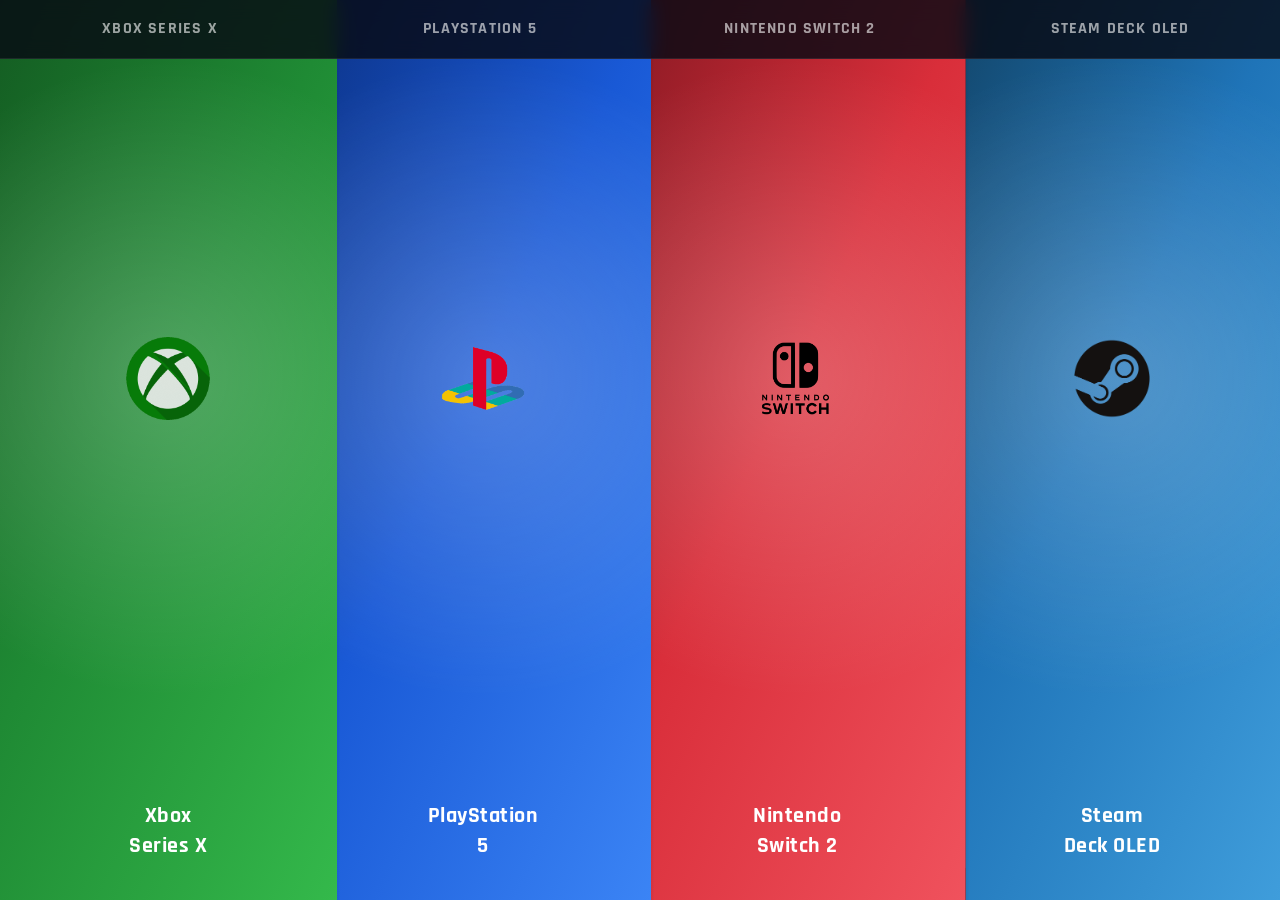
<file: index.html>
<!DOCTYPE html>
<html lang="es">
<head>
    <meta charset="UTF-8">
    <meta name="viewport" content="width=device-width, initial-scale=1.0">
    <title>Consolas</title>
    <link rel="stylesheet" href="css/consolas.css">
    <link rel="stylesheet" href="css/animaciones.css">
</head>
<body>

    <nav class="nav-consolas">
        <a href="#xbox" class="nav-xbox">Xbox Series X</a>
        <a href="#ps5" class="nav-ps5">PlayStation 5</a>
        <a href="#switch" class="nav-switch">Nintendo Switch 2</a>
        <a href="#steam" class="nav-steam">Steam Deck OLED</a>
    </nav>

    <main class="pantalla-consolas">

        <div class="mosaico-consolas">

            <article class="franja franja-xbox" id="xbox">
                <div class="franja-fondo-consola"></div>
                <div class="franja-fondo-marca"></div>
                <div class="franja-colapsada">
                    <h3 class="franja-nombre">Xbox<br>Series X</h3>
                </div>
                <div class="franja-expandida">
                    <span class="marca">Microsoft</span>
                    <h3>Xbox Series X</h3>
                    <p class="franja-control">Control: <strong>Xbox Wireless Controller</strong></p>

                    <p class="franja-subtitulo">Juegos más destacados</p>
                    <div class="juegos-destacados">
                        <div class="juego-bloque jb-1 jb-foto"><img src="imagenes/halo-infinite.webp" alt="Halo Infinite"><span>Halo Infinite</span></div>
                        <div class="juego-bloque jb-2 jb-foto"><img src="imagenes/forza-horizon-6-japan.jpg" alt="Forza Horizon 5"><span>Forza Horizon 5</span></div>
                        <div class="juego-bloque jb-3 jb-foto"><img src="imagenes/gears-5.jpg" alt="Gears 5"><span>Gears 5</span></div>
                        <div class="juego-bloque jb-4 jb-foto"><img src="imagenes/starfield.jpg" alt="Starfield"><span>Starfield</span></div>
                    </div>
                </div>
            </article>

            <article class="franja franja-ps5" id="ps5">
                <div class="franja-fondo-consola"></div>
                <div class="franja-fondo-marca"></div>
                <div class="franja-colapsada">
                    <h3 class="franja-nombre">PlayStation<br>5</h3>
                </div>
                <div class="franja-expandida">
                    <span class="marca">Sony</span>
                    <h3>PlayStation 5</h3>
                    <p class="franja-control">Control: <strong>DualSense</strong></p>

                    <p class="franja-subtitulo">Juegos más destacados</p>
                    <div class="juegos-destacados">
                        <div class="juego-bloque jb-1 jb-foto"><img src="imagenes/the_las_of_us_2.jpg" alt="The Last of Us Part II"><span>The Last of Us Part II</span></div>
                        <div class="juego-bloque jb-2 jb-foto"><img src="imagenes/god_of_war.jpg" alt="God of War Ragnarök"><span>God of War Ragnarök</span></div>
                        <div class="juego-bloque jb-3 jb-foto"><img src="imagenes/spider_man_2.jpg" alt="Spider-Man 2"><span>Spider-Man 2</span></div>
                        <div class="juego-bloque jb-4 jb-foto"><img src="imagenes/FFVIIRemake.png" alt="Final Fantasy VII Rebirth"><span>Final Fantasy VII Rebirth</span></div>
                    </div>
                </div>
            </article>

            <article class="franja franja-switch" id="switch">
                <div class="franja-fondo-consola"></div>
                <div class="franja-fondo-marca"></div>
                <div class="franja-colapsada">
                    <h3 class="franja-nombre">Nintendo<br>Switch 2</h3>
                </div>
                <div class="franja-expandida">
                    <span class="marca">Nintendo</span>
                    <h3>Nintendo Switch 2</h3>
                    <p class="franja-control">Control: <strong>Joy-Con 2</strong></p>

                    <p class="franja-subtitulo">Juegos más destacados</p>
                    <div class="juegos-destacados">
                        <div class="juego-bloque jb-1 jb-foto"><img src="imagenes/Mario_Kart_World_Cover_Artwork.png" alt="Mario Kart World"><span>Mario Kart World</span></div>
                        <div class="juego-bloque jb-2 jb-foto"><img src="imagenes/The_Legend_of_Zelda_Tears_of_the_Kingdom_cover.jpg" alt="Zelda: Tears of the Kingdom"><span>Zelda: Tears of the Kingdom</span></div>
                        <div class="juego-bloque jb-3 jb-foto"><img src="imagenes/animal_crossing.jpg" alt="Animal Crossing"><span>Animal Crossing</span></div>
                        <div class="juego-bloque jb-4 jb-foto"><img src="imagenes/donkey_kong.jpg" alt="Donkey Kong Country"><span>Donkey Kong Country</span></div>
                    </div>
                </div>
            </article>

            <article class="franja franja-steam" id="steam">
                <div class="franja-fondo-consola"></div>
                <div class="franja-fondo-marca"></div>
                <div class="franja-colapsada">
                    <h3 class="franja-nombre">Steam<br>Deck OLED</h3>
                </div>
                <div class="franja-expandida">
                    <span class="marca">Valve</span>
                    <h3>Steam Deck OLED</h3>
                    <p class="franja-control">Control: <strong>Mandos integrados</strong></p>

                    <p class="franja-subtitulo">Juegos más destacados</p>
                    <div class="juegos-destacados">
                        <div class="juego-bloque jb-1 jb-foto"><img src="imagenes/elden_ring.jpg" alt="Elden Ring"><span>Elden Ring</span></div>
                        <div class="juego-bloque jb-2 jb-foto"><img src="imagenes/baldurs_gate_3.jpg" alt="Baldur's Gate 3"><span>Baldur's Gate 3</span></div>
                        <div class="juego-bloque jb-3 jb-foto"><img src="imagenes/cyberpunk_2077.jpg" alt="Cyberpunk 2077"><span>Cyberpunk 2077</span></div>
                        <div class="juego-bloque jb-4 jb-foto"><img src="imagenes/Hades_2_cover_art.jpeg" alt="Hades II"><span>Hades II</span></div>
                    </div>
                </div>
            </article>

        </div>

    </main>

</body>
</html>
</file>
<file: css/consolas.css>
@import url('https://fonts.googleapis.com/css2?family=Rajdhani:wght@600;700&family=Inter:wght@400;500;600&display=swap');



:root {
    --fondo: #151a2e;
    --superficie: #1e2440;
    --borde: #3e4874;
    --borde-suave: rgba(255, 255, 255, 0.07);
    --borde-brillo: rgba(255, 255, 255, 0.14);
    --texto: #eef0f8;
    --texto-tenue: rgba(238, 240, 248, 0.65);
    --acento: #7c5cff;
    --acento-claro: #a78bff;
    --ps5: #2e6ff2;
    --xbox: #3fbf5a;
    --xbox-lima: #8fd400;
    --switch: #e63946;
    --steam: #4a9fd8;
    --radio: 14px;
}

* {
    margin: 0;
    padding: 0;
    box-sizing: border-box;
}

html, body {
    height: 100%;
}

body {
    font-family: "Inter", "Segoe UI", Tahoma, Geneva, Verdana, sans-serif;
    background-color: var(--fondo);
    background-image:
        radial-gradient(900px 500px at 15% -5%, rgba(124, 92, 255, 0.13), transparent 70%),
        radial-gradient(800px 500px at 90% 0%, rgba(46, 111, 242, 0.11), transparent 70%);
    background-attachment: fixed;
    color: var(--texto);
    line-height: 1.6;
    overflow: hidden;
}

a {
    color: inherit;
}

h1, h2, h3 {
    font-family: "Rajdhani", "Segoe UI", sans-serif;
    letter-spacing: 0.5px;
}

.container {
    width: 100%;
    max-width: 1200px;
    margin: 0 auto;
    padding: 0 24px;
}


.navbar {
    position: fixed;
    top: 0;
    left: 0;
    width: 100%;
    z-index: 1000;
    display: flex;
    align-items: center;
    justify-content: space-between;
    padding: 16px 32px;
    background: linear-gradient(180deg, rgba(10, 12, 22, 0.75), transparent);
    border-bottom: none;
}

.logo {
    display: flex;
    align-items: center;
    gap: 10px;
    font-family: "Rajdhani", sans-serif;
    font-weight: 700;
    font-size: 1.4rem;
    letter-spacing: 1px;
}

.logo-icono {
    width: 34px;
    height: 34px;
    border-radius: 9px;
    background: linear-gradient(135deg, var(--acento), var(--ps5));
    box-shadow: 0 4px 14px rgba(124, 92, 255, 0.45);
    animation: flotar 3s ease-in-out infinite;
}

.menu-checkbox {
    display: none;
}

.menu-toggle-btn {
    display: none;
    font-size: 1.6rem;
    cursor: pointer;
    color: var(--texto);
}

.menu {
    list-style: none;
    display: flex;
    gap: 34px;
}

.menu a {
    text-decoration: none;
    color: var(--texto-tenue);
    font-weight: 600;
    font-size: 0.95rem;
    transition: color 0.25s ease;
    position: relative;
}

.menu a::after {
    content: "";
    position: absolute;
    left: 0;
    bottom: -6px;
    width: 0;
    height: 2px;
    background: var(--acento-claro);
    transition: width 0.25s ease;
}

.menu a:hover,
.menu a.active {
    color: var(--texto);
}

.menu a:hover::after,
.menu a.active::after {
    width: 100%;
}

.header-content {
    text-align: center;
    padding: 60px 24px 40px;
}

.header-content h1 {
    font-size: 2.6rem;
}

.header-content p {
    margin-top: 12px;
    font-size: 1rem;
    color: var(--texto-tenue);
}

/* ===== Footer (igual en todas las páginas) ===== */

.footer {
    border-top: 1px solid var(--borde);
    margin-top: 40px;
    padding: 30px 24px;
}

.footer-nota {
    text-align: center;
    font-size: 0.8rem;
    color: var(--texto-tenue);
}


.pantalla-consolas {
    display: flex;
    align-items: stretch;
    justify-content: center;
    height: 100vh;
    width: 100%;
    overflow: hidden;
}

.mosaico-consolas {
    display: flex;
    width: 100%;
    height: 100%;
}

.franja {
    position: relative;
    flex: 1;
    display: flex;
    align-items: center;
    overflow: visible;
    cursor: pointer;
    color: #fff;
    transition: flex-grow 0.6s cubic-bezier(0.2, 0.8, 0.2, 1),
                filter 0.4s ease;
}

.franja-colapsada,
.franja-expandida {
    overflow: hidden;
}


.franja:not(:first-child) {
    margin-left: -22px;
    clip-path: polygon(
        22px 0, 100% 0, 100% 100%, 22px 100%,
        22px 96.5%, 6px 93%, 19px 89.5%, 4px 86%, 20px 82.5%,
        5px 79%, 21px 75.5%, 3px 72%, 18px 68.5%, 6px 65%,
        20px 61.5%, 4px 58%, 19px 54.5%, 5px 51%, 21px 47.5%,
        3px 44%, 20px 40.5%, 6px 37%, 21px 33.5%, 4px 30%,
        18px 26.5%, 5px 23%, 20px 19.5%, 3px 16%, 19px 12.5%,
        6px 9%, 21px 5.5%, 4px 2%, 22px 0
    );
}


.franja:nth-child(1) { z-index: 4; }
.franja:nth-child(2) { z-index: 3; }
.franja:nth-child(3) { z-index: 2; }
.franja:nth-child(4) { z-index: 1; }

.franja:hover {
    filter: brightness(1.08);
    z-index: 10;
}


.franja:not(:first-child)::before {
    content: "";
    position: absolute;
    top: 0;
    left: 0;
    width: 34px;
    height: 100%;
    z-index: 1;
    pointer-events: none;
    background: linear-gradient(90deg,
        rgba(0, 0, 0, 0.5) 0%,
        rgba(0, 0, 0, 0.22) 35%,
        transparent 75%);
}

.franja-xbox {
    --borde-marca: #2f7d3f;
    --glow-marca: rgba(143, 212, 0, 0.55);
    --color-marca: #9bf00b;
}

.franja-ps5 {
    --borde-marca: #1d4fb0;
    --glow-marca: rgba(70, 140, 255, 0.55);
    --color-marca: #4d95ff;
}

.franja-switch {
    --borde-marca: #b5232f;
    --glow-marca: rgba(230, 57, 70, 0.55);
    --color-marca: #ff4655;
}

.franja-steam {
    --borde-marca: #2a72a8;
    --glow-marca: rgba(74, 159, 216, 0.55);
    --color-marca: #4fc3f7;
}

.mosaico-consolas:hover .franja {
    flex-grow: 1;
}

.mosaico-consolas:hover .franja:hover {
    flex-grow: 6;
}



.franja-colapsada {
    position: absolute;
    inset: 0;
    z-index: 1;
    display: flex;
    flex-direction: column;
    align-items: center;
    justify-content: flex-end;
    gap: 10px;
    padding: 0 20px 12%;
    text-align: center;
    opacity: 1;
    transition: opacity 0.35s ease;
}

.franja:hover .franja-colapsada {
    opacity: 0;
    pointer-events: none;
}

.franja-nombre {
    font-size: 1.4rem;
    font-weight: 700;
    line-height: 1.3;
    letter-spacing: 0.5px;
}

.franja-eslogan {
    font-size: 0.9rem;
    line-height: 1.4;
    color: rgba(255, 255, 255, 0.85);
    margin-bottom: 8px;
    max-width: 220px;
}



.franja-expandida {
    position: absolute;
    inset: 0;
    z-index: 1;
    display: flex;
    flex-direction: column;
    justify-content: center;
    align-items: flex-start;
    gap: 0;
    width: 100%;
    padding: 40px 44px;
    opacity: 0;
    transform: translateY(10px);
    transition: opacity 0.4s ease 0.15s, transform 0.4s ease 0.15s;
}

.franja:hover .franja-expandida {
    opacity: 1;
    transform: translateY(0);
}


.franja-fondo-marca {
    position: absolute;
    inset: 0;
    z-index: 0;
    opacity: 1;
    pointer-events: none;
    transition: opacity 0.4s ease;
}

.franja:hover .franja-fondo-marca {
    opacity: 0;
}

.franja-fondo-marca::after {
    content: "";
    position: absolute;
    top: 42%;
    left: 50%;
    transform: translate(-50%, -50%);
}

.franja-xbox .franja-fondo-marca {
    background:
        radial-gradient(circle at 50% 42%, rgba(255, 255, 255, 0.22) 0%, transparent 58%),
        linear-gradient(115deg, #145c22 0%, #1f8a34 45%, #34b94b 100%);
}

.franja-xbox .franja-fondo-marca::after {
    width: 150px;
    height: 150px;
    background: url("../imagenes/logo_xbox.png") center / contain no-repeat;
    opacity: 0.9;
}

.franja-ps5 .franja-fondo-marca {
    background:
        radial-gradient(circle at 50% 42%, rgba(255, 255, 255, 0.22) 0%, transparent 58%),
        linear-gradient(115deg, #0d3489 0%, #1959d6 45%, #3b84f5 100%);
}

.franja-ps5 .franja-fondo-marca::after {
    width: 130px;
    height: 130px;
    background: url("../imagenes/play_station.png") center / contain no-repeat;
}

.franja-switch .franja-fondo-marca {
    background:
        radial-gradient(circle at 50% 42%, rgba(255, 255, 255, 0.22) 0%, transparent 58%),
        linear-gradient(115deg, #8a1a24 0%, #d92e3a 45%, #f0525d 100%);
}

.franja-switch .franja-fondo-marca::after {
    width: 130px;
    height: 130px;
    background: url("../imagenes/logo_nintendo.png") center / contain no-repeat;
}

.franja-steam .franja-fondo-marca {
    background:
        radial-gradient(circle at 50% 42%, rgba(255, 255, 255, 0.22) 0%, transparent 58%),
        linear-gradient(115deg, #124467 0%, #1f74b8 45%, #3f9ddb 100%);
}

.franja-steam .franja-fondo-marca::after {
    width: 140px;
    height: 140px;
    background: url("../imagenes/logo_steam.png") center / contain no-repeat;
}

.franja-expandida .marca {
    font-size: 0.7rem;
    font-weight: 700;
    letter-spacing: 2.5px;
    text-transform: uppercase;
    color: rgba(255, 255, 255, 0.65);
}

.franja-expandida h3 {
    font-size: 2.4rem;
    line-height: 1.1;
    margin: 4px 0 10px;
    white-space: nowrap;
}

.franja-control {
    font-size: 0.88rem;
    color: rgba(255, 255, 255, 0.8);
    margin-bottom: 28px;
}

.franja-subtitulo {
    font-size: 0.68rem;
    font-weight: 700;
    letter-spacing: 1.8px;
    text-transform: uppercase;
    color: rgba(255, 255, 255, 0.55);
    margin-bottom: 14px;
}

.juegos-destacados {
    display: flex;
    flex-wrap: wrap;
    gap: 11px;
    max-width: 500px;
}

.juego-bloque {
    position: relative;
    width: 112px;
    aspect-ratio: 3 / 4;
    display: flex;
    align-items: flex-end;
    border-radius: 8px;
    padding: 9px 9px 8px;
    overflow: hidden;
    border: 1px solid rgba(255, 255, 255, 0.22);
    box-shadow: 0 6px 14px rgba(0, 0, 0, 0.4);
    transition: transform 0.25s ease, box-shadow 0.25s ease, border-color 0.25s ease;
}

.juego-bloque:hover {
    transform: translateY(-5px);
    border-color: var(--color-marca, rgba(255, 255, 255, 0.6));
    box-shadow:
        0 12px 24px rgba(0, 0, 0, 0.5),
        0 0 18px -2px var(--color-marca, transparent);
}

.juego-bloque span {
    position: relative;
    z-index: 3;
    width: 100%;
    font-size: 0.72rem;
    font-weight: 700;
    line-height: 1.2;
    letter-spacing: 0.2px;
    color: #fff;
    text-shadow:
        0 1px 2px rgba(0, 0, 0, 0.95),
        0 2px 8px rgba(0, 0, 0, 0.8);
}



.juego-bloque img {
    position: absolute;
    inset: 0;
    width: 100%;
    height: 100%;
    object-fit: cover;
    z-index: 0;
    transition: transform 0.35s ease;
}

.juego-bloque.jb-foto:hover img {
    transform: scale(1.06);
}



.juego-bloque::before,
.juego-bloque::after {
    content: "";
    position: absolute;
}


.jb-1 {
    --borde-bloque: rgba(255, 140, 66, 0.7);
    background: linear-gradient(155deg, #b6551f, #401708);
}

.jb-1::before {
    inset: 0;
    background: repeating-linear-gradient(
        45deg,
        rgba(255, 255, 255, 0.08) 0 10px,
        transparent 10px 26px
    );
}

.jb-1::after {
    left: -20%;
    right: -20%;
    bottom: -30%;
    height: 60%;
    background: radial-gradient(circle, rgba(255, 255, 255, 0.18), transparent 70%);
}


.jb-2 {
    --borde-bloque: rgba(184, 108, 255, 0.7);
    background: linear-gradient(155deg, #7c3fc9, #2a1345);
}

.jb-2::before {
    top: 14%;
    right: -18%;
    width: 70%;
    aspect-ratio: 1;
    border-radius: 50%;
    border: 2px solid rgba(255, 255, 255, 0.16);
    box-shadow: inset 0 0 0 16px rgba(255, 255, 255, 0.05);
}

.jb-2::after {
    inset: 0;
    background: linear-gradient(180deg, transparent 60%, rgba(0, 0, 0, 0.55));
}


.jb-3 {
    --borde-bloque: rgba(66, 224, 168, 0.7);
    background: linear-gradient(155deg, #1a8f63, #0a3324);
}

.jb-3::before {
    inset: 0;
    background-image:
        linear-gradient(0deg, rgba(255, 255, 255, 0.09) 1px, transparent 1px),
        linear-gradient(90deg, rgba(255, 255, 255, 0.09) 1px, transparent 1px);
    background-size: 18px 18px;
}

.jb-3::after {
    left: 0;
    right: 0;
    bottom: -10%;
    height: 55%;
    background: linear-gradient(180deg, transparent, rgba(0, 0, 0, 0.6));
}


.jb-4 {
    --borde-bloque: rgba(255, 209, 66, 0.7);
    background: linear-gradient(155deg, #c98a1f, #402c08);
}

.jb-4::before {
    top: -30%;
    left: 30%;
    width: 3px;
    height: 160%;
    background: rgba(255, 255, 255, 0.35);
    transform: rotate(20deg);
    box-shadow: -24px 10px 0 -1px rgba(255, 255, 255, 0.12),
                24px -10px 0 -1px rgba(255, 255, 255, 0.12);
}

.jb-4::after {
    inset: 0;
    background: radial-gradient(circle at 30% 100%, rgba(255, 255, 255, 0.2), transparent 60%);
}


.juego-bloque.jb-foto::after {
    content: none;
}

.juego-bloque.jb-foto::before {
    inset: 0;
    z-index: 2;
    background: linear-gradient(180deg,
        transparent 45%,
        rgba(0, 0, 0, 0.55) 72%,
        rgba(0, 0, 0, 0.92) 100%);
}


.franja-xbox { background-color: #0c3315; }
.franja-ps5 { background-color: #0a1c44; }
.franja-switch { background-color: #4a1018; }
.franja-steam { background-color: #0d2c42; }


.franja-fondo-consola {
    position: absolute;
    inset: 0;
    z-index: 0;
    opacity: 0;
    pointer-events: none;
    transform: scale(1.06);
    transition: opacity 0.6s ease 0.1s, transform 0.7s cubic-bezier(0.2, 0.8, 0.2, 1) 0.1s;
}

.franja:hover .franja-fondo-consola {
    opacity: 1;
    transform: scale(1);
}

.franja-fondo-consola::after {
    content: "";
    position: absolute;
    inset: 0;
}

.franja-xbox .franja-fondo-consola {
    background: url("../imagenes/xbox-console-control.png") right 4% center / auto 80% no-repeat;
}

.franja-xbox .franja-fondo-consola::after {
    background: linear-gradient(100deg, rgba(4, 20, 10, 0.88) 0%, rgba(4, 20, 10, 0.55) 38%, rgba(4, 20, 10, 0.12) 62%, rgba(4, 20, 10, 0) 100%);
}

.franja-ps5 .franja-fondo-consola {
    background: url("../imagenes/ps5-console-control.png") right 4% center / auto 84% no-repeat;
}

.franja-ps5 .franja-fondo-consola::after {
    background: linear-gradient(100deg, rgba(5, 7, 13, 0.88) 0%, rgba(5, 7, 13, 0.55) 38%, rgba(5, 7, 13, 0.12) 62%, rgba(5, 7, 13, 0) 100%);
}

.franja-switch .franja-fondo-consola {
    background: url("../imagenes/switch2-console-control.png") right 3% center / auto 70% no-repeat;
}

.franja-switch .franja-fondo-consola::after {
    background: linear-gradient(100deg, rgba(34, 6, 11, 0.88) 0%, rgba(34, 6, 11, 0.55) 38%, rgba(34, 6, 11, 0.12) 62%, rgba(34, 6, 11, 0) 100%);
}

.franja-steam .franja-fondo-consola {
    background: url("../imagenes/steam-deck-console-control.png") right 3% center / auto 66% no-repeat;
}

.franja-steam .franja-fondo-consola::after {
    background: linear-gradient(100deg, rgba(6, 20, 32, 0.88) 0%, rgba(6, 20, 32, 0.55) 38%, rgba(6, 20, 32, 0.12) 62%, rgba(6, 20, 32, 0) 100%);
}



.nav-consolas {
    position: fixed;
    top: 0;
    left: 0;
    width: 100%;
    z-index: 100;
    display: flex;
    background: rgba(8, 10, 20, 0.82);
    backdrop-filter: blur(10px);
    border-bottom: 1px solid rgba(255, 255, 255, 0.08);
}

.nav-consolas a {
    position: relative;
    flex: 1;
    padding: 16px 10px;
    font-family: "Rajdhani", "Segoe UI", sans-serif;
    font-size: 1rem;
    font-weight: 700;
    letter-spacing: 1.2px;
    text-transform: uppercase;
    text-align: center;
    color: rgba(255, 255, 255, 0.6);
    text-decoration: none;
    white-space: nowrap;
    transition: color 0.3s ease, background 0.3s ease, text-shadow 0.3s ease;
}


.nav-consolas a::after {
    content: "";
    position: absolute;
    left: 50%;
    bottom: 0;
    width: 0;
    height: 3px;
    background: var(--neon);
    border-radius: 3px 3px 0 0;
    transform: translateX(-50%);
    box-shadow:
        0 0 8px var(--neon),
        0 0 18px var(--neon);
    transition: width 0.3s ease;
}

.nav-consolas a:hover,
.nav-consolas a:focus-visible {
    color: #fff;
    background: linear-gradient(180deg, transparent 30%, var(--neon-suave) 100%);
    text-shadow:
        0 0 10px var(--neon),
        0 0 26px var(--neon);
}

.nav-consolas a:hover::after,
.nav-consolas a:focus-visible::after {
    width: 100%;
}

.nav-xbox { --neon: #9bf00b; --neon-suave: rgba(155, 240, 11, 0.2); }
.nav-ps5 { --neon: #4d95ff; --neon-suave: rgba(77, 149, 255, 0.2); }
.nav-switch { --neon: #ff4655; --neon-suave: rgba(255, 70, 85, 0.2); }
.nav-steam { --neon: #4fc3f7; --neon-suave: rgba(79, 195, 247, 0.2); }

.franja:target {
    flex-grow: 6;
    filter: brightness(1.08);
    z-index: 10;
}

.franja:target .franja-colapsada {
    opacity: 0;
    pointer-events: none;
}

.franja:target .franja-expandida {
    opacity: 1;
    transform: translateY(0);
}

.franja:target .franja-fondo-marca {
    opacity: 0;
}

.franja:target .franja-fondo-consola {
    opacity: 1;
    transform: scale(1);
}

.mosaico-consolas:hover .franja:target:not(:hover) {
    flex-grow: 1;
}


@media (max-width: 768px) {
    .menu-toggle-btn {
        display: block;
    }

    .menu {
        position: fixed;
        top: 68px;
        right: 16px;
        flex-direction: column;
        gap: 0;
        width: 220px;
        background: var(--superficie);
        border: 1px solid var(--borde);
        border-radius: 12px;
        overflow: hidden;
        transform: translateX(140%);
        transition: transform 0.3s ease;
    }

    .menu-checkbox:checked ~ .menu {
        transform: translateX(0);
    }

    .menu li {
        border-bottom: 1px solid var(--borde);
    }

    .menu a {
        display: block;
        padding: 14px 18px;
    }

    .pantalla-consolas {
        height: 100dvh;
    }

    
    .mosaico-consolas {
        flex-direction: column;
        height: 100%;
    }

    .franja {
        flex: none;
        height: 90px;
        transition: height 0.6s cubic-bezier(0.2, 0.8, 0.2, 1),
                    filter 0.4s ease;
    }

    .mosaico-consolas:hover .franja {
        flex-grow: 0;
    }

    .franja:hover {
        height: 420px;
    }

    .franja:not(:first-child) {
        margin-left: 0;
        margin-top: -22px;
        clip-path: polygon(
            0 22px, 0 100%, 100% 100%, 100% 22px,
            96.5% 22px, 93% 6px, 89.5% 19px, 86% 4px, 82.5% 20px,
            79% 5px, 75.5% 21px, 72% 3px, 68.5% 18px, 65% 6px,
            61.5% 20px, 58% 4px, 54.5% 19px, 51% 5px, 47.5% 21px,
            44% 3px, 40.5% 20px, 37% 6px, 33.5% 21px, 30% 4px,
            26.5% 18px, 23% 5px, 19.5% 20px, 16% 3px, 12.5% 19px,
            9% 6px, 5.5% 21px, 2% 4px, 0 22px
        );
    }

    .franja:not(:first-child)::before {
        top: 0;
        left: 0;
        width: 100%;
        height: 34px;
        background: linear-gradient(180deg,
            rgba(0, 0, 0, 0.5) 0%,
            rgba(0, 0, 0, 0.22) 35%,
            transparent 75%);
    }

   
    .franja-colapsada {
        flex-direction: row;
        justify-content: center;
        gap: 14px;
        padding: 0 20px;
    }

    .franja-fondo-marca::after {
        top: 50%;
        left: 18%;
        width: 62px;
        height: 62px;
    }

    .franja-xbox .franja-fondo-marca::after,
    .franja-ps5 .franja-fondo-marca::after,
    .franja-switch .franja-fondo-marca::after,
    .franja-steam .franja-fondo-marca::after {
        width: 62px;
        height: 62px;
    }

    .franja-eslogan {
        display: none;
    }

    .franja-expandida {
        padding: 24px;
    }

    .franja-expandida h3 {
        white-space: normal;
    }

    .juegos-destacados {
        grid-template-columns: repeat(2, 1fr);
        max-width: none;
    }

    .nav-consolas a {
        padding: 12px 6px;
        font-size: 0.72rem;
        letter-spacing: 0.5px;
        white-space: normal;
        line-height: 1.2;
    }
}
</file>
<file: css/animaciones.css>
@keyframes flotar {
    0%   { transform: translateY(0); }
    50%  { transform: translateY(-8px); }
    100% { transform: translateY(0); }
}

@keyframes brillo-pulso {
    0%   { box-shadow: 0 0 0 0 rgba(124, 92, 255, 0.45); }
    100% { box-shadow: 0 0 0 12px rgba(124, 92, 255, 0); }
}

@keyframes aparecer {
    from { opacity: 0; transform: translateY(14px); }
    to   { opacity: 1; transform: translateY(0); }
}

.animar-aparecer {
    animation: aparecer 0.6s ease both;
}
</file>
